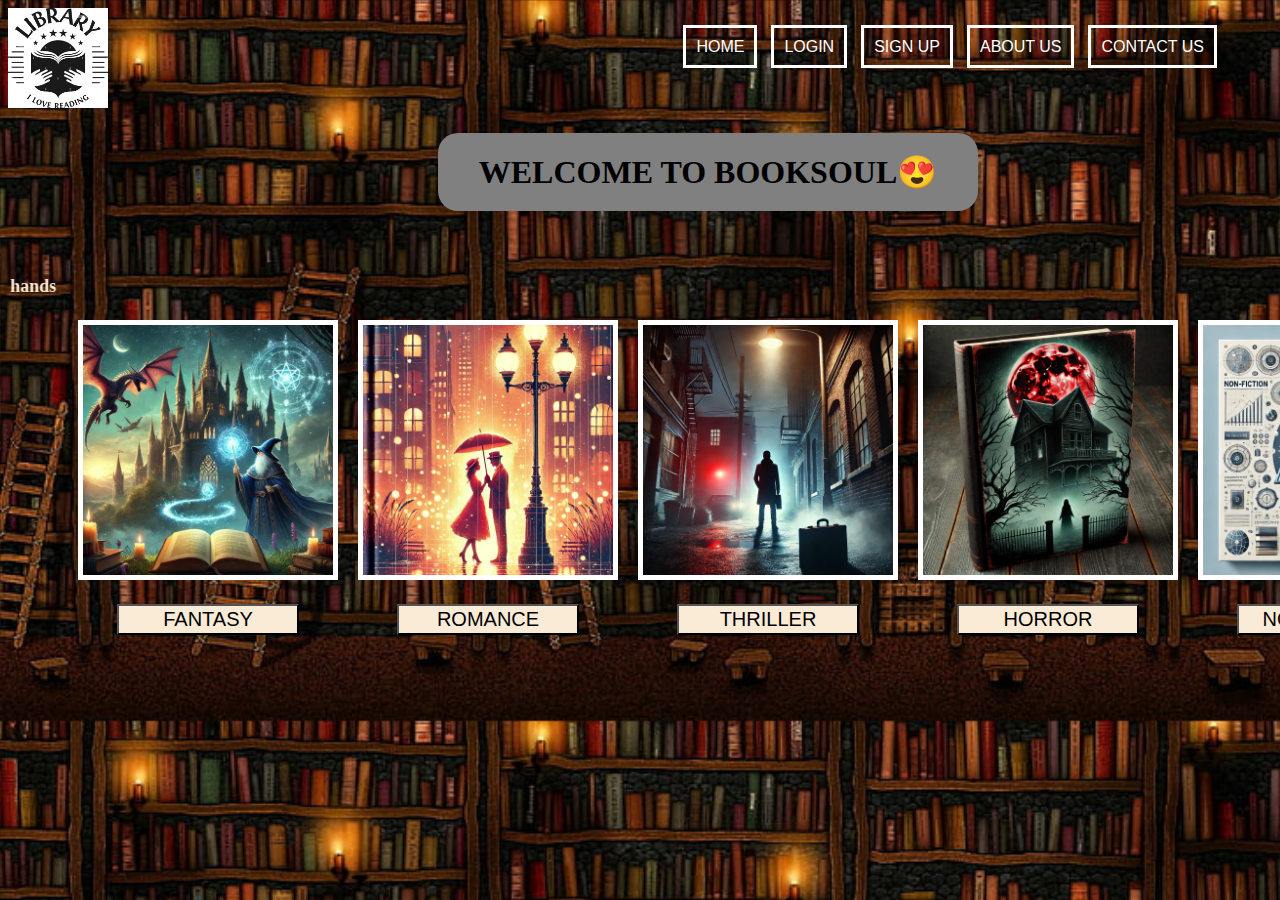
<file: index.html>
<!DOCTYPE html>
<html lang="en">
<head>
    <meta charset="UTF-8">
    <meta name="viewport" content="width=device-width, initial-scale=1.0">
    <title>HOME</title>
    <link rel="stylesheet" href="home.css"/>
</head>
<body>
    <header>
        <img src="IMAGES/logo.png" alt="no logo" width="100px" height="100px"/>
        <nav class="navigation">
            <a href="index.html">HOME</a>
            <a href="login.html">LOGIN</a>
            <a href="signup.html">SIGN UP</a>
            <a href="aboutus.html">ABOUT US</a>
            <a href="contactus.html">CONTACT US</a>
        </nav>
     </header>
     <div class="container">
        <h1>WELCOME TO BOOKSOUL😍</h1>
        <p class="p"><marquee width="120%" direction="right">Hey Friends!😀<br>Iam here<br>Select me to your dream you can hold me in your hands</marquee></p>
     </div>
     <div class="genere-container">

        <div class="fantasy-genre">
    <img src="IMAGES/fantasy.webp" alt="NO" width="250px" height="250px"/>
        <a href="fantasy.html"><h2 style="color:white;text-align: center;"><button id="logg">FANTASY</button></h2></a>
    </div>
    
        <div class="romance-genre">
            <img src="IMAGES/romance.webp" alt="NO"width="250px" height="250px"/>
            <a href="romance.html"><h2 style="color:white;text-align: center;"><button id="rom">ROMANCE</button></h2></a>
    </div>
    
        <div class="thriller-genre">
            <img src="IMAGES/thriller.webp" alt="no"width="250px" height="250px"/>
            <a href="thriller.html"><h2 style="color:white;text-align: center;"><button id="thr">THRILLER</button></h2></a>
    </div>
        <div class="horror-genre">
            <img src="IMAGES/horror.webp" alt="no"width="250px" height="250px"/>
            <a href="horror.html"><h2 style="color:white;text-align: center;"><button id="hor">HORROR</button></h2></a>
    </div>
        <div class="non-fiction-genre">
            <img src="IMAGES/non-fiction.webp" alt="no"width="250px" height="250px"/>
            <a href="nonfiction.html"><h2 style="color:white;text-align: center;"><button id="non">NON-FICTION</button></h2></a>
    </div>
    </div>
     
    
</body>
</html>
</file>
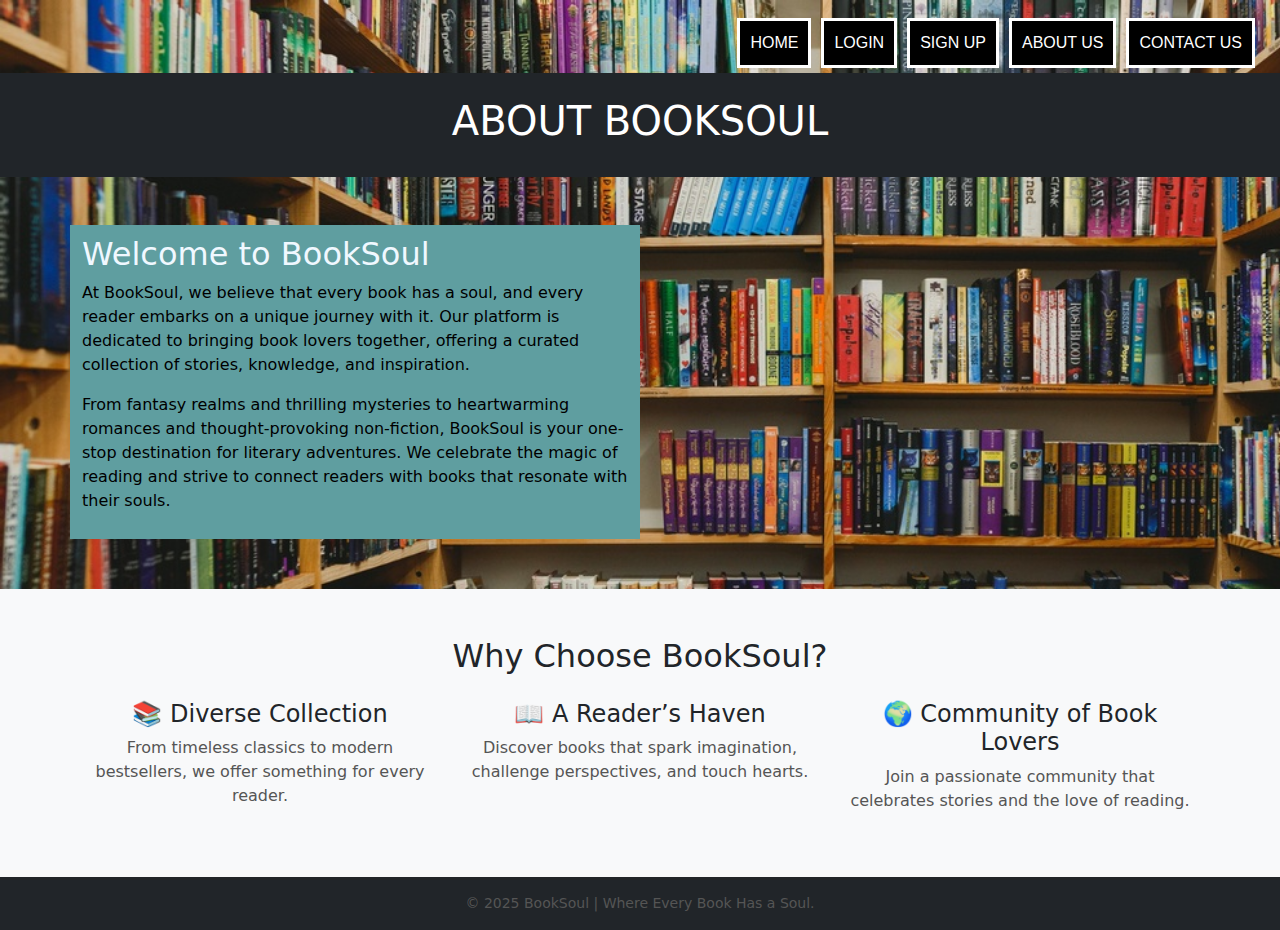
<file: aboutus.html>
<!DOCTYPE html>
<html lang="en">
<head>
    <meta charset="UTF-8">
    <meta name="viewport" content="width=device-width, initial-scale=1.0">
    <title>ABOUTUS</title>
    <link rel="stylesheet" href="aboutus.css">
    <link href="https://cdn.jsdelivr.net/npm/bootstrap@5.3.3/dist/css/bootstrap.min.css" rel="stylesheet">
</head>
<body>
    <nav class="navigation">
        <a href="index.html">HOME</a>
        <a href="login.html">LOGIN</a>
        <a href="signup.html">SIGN UP</a>
        <a href="aboutus.html">ABOUT US</a>
        <a href="contactus.html">CONTACT US</a>
    </nav>
    <header class="bg-dark text-white text-center py-4">
    <h1 class="about">ABOUT BOOKSOUL</h1>
</header>
<section class="container my-5">
<div class="row align-items-center">
<div class="col-md-6">
    <h2>Welcome to BookSoul</h2>
    <p class="one">
        At BookSoul, we believe that every book has a soul, and every reader embarks on a unique journey with it. 
        Our platform is dedicated to bringing book lovers together, offering a curated collection of stories, knowledge, and inspiration.
    </p>
    <p class="two">
        From fantasy realms and thrilling mysteries to heartwarming romances and thought-provoking non-fiction, 
        BookSoul is your one-stop destination for literary adventures. We celebrate the magic of reading and strive to connect readers with books that resonate with their souls.
    </p>
</div>
</div>
</section>
<section class="bg-light py-5">
    <div class="container text-center">
        <h2>Why Choose BookSoul?</h2>
        <div class="row mt-4">
            <div class="col-md-4">
                <h4>📚 Diverse Collection</h4>
                <p>From timeless classics to modern bestsellers, we offer something for every reader.</p>
            </div>
            <div class="col-md-4">
                <h4>📖 A Reader’s Haven</h4>
                <p>Discover books that spark imagination, challenge perspectives, and touch hearts.</p>
            </div>
            <div class="col-md-4">
                <h4>🌍 Community of Book Lovers</h4>
                <p>Join a passionate community that celebrates stories and the love of reading.</p>
            </div>
        </div>
    </div>
</section>


<footer class="bg-dark text-white text-center py-3">
    <p>&copy; 2025 BookSoul | Where Every Book Has a Soul.</p>
</footer>

</body>
</html>
</file>
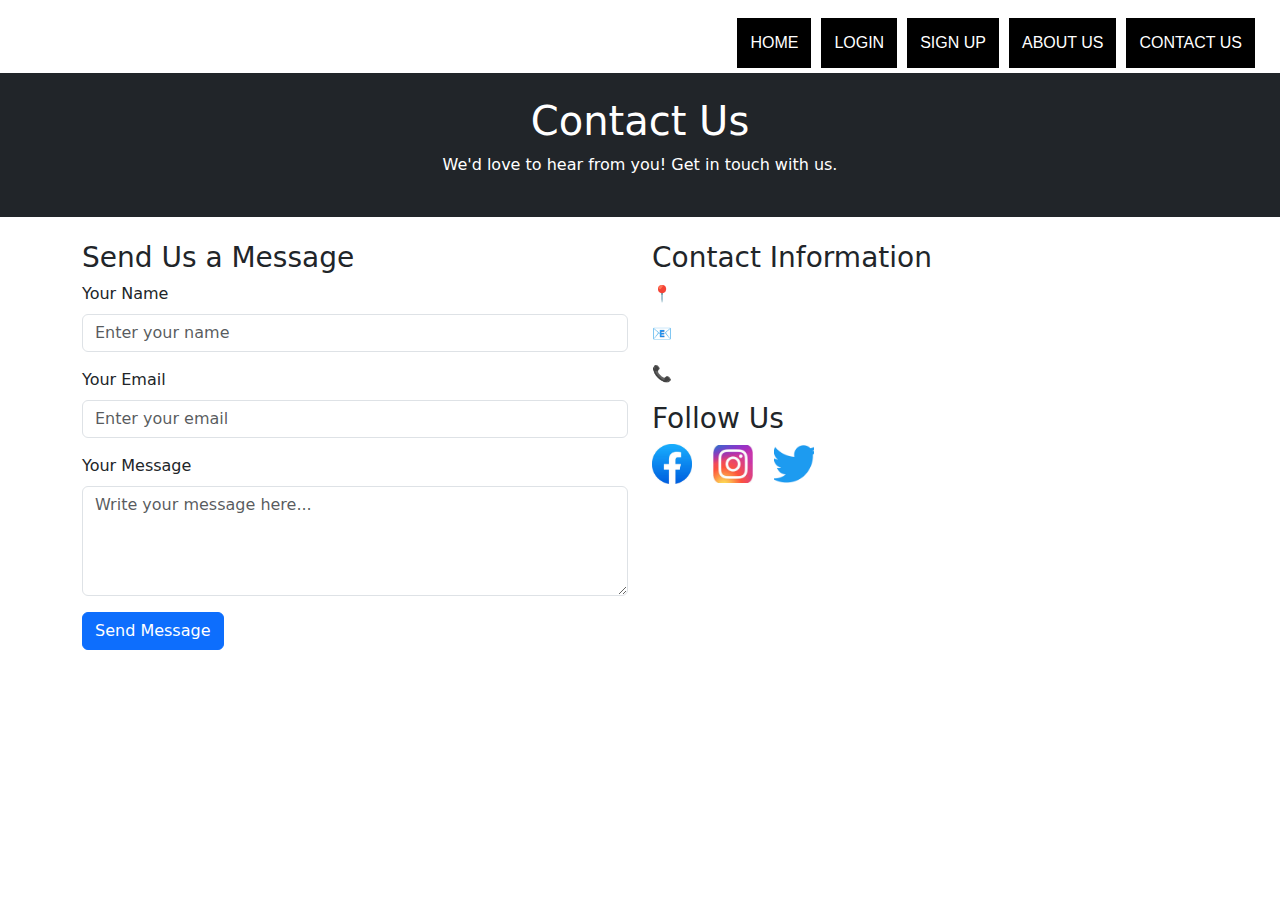
<file: contactus.html>
<!DOCTYPE html>
<html lang="en">
<head>
    <meta charset="UTF-8">
    <meta name="viewport" content="width=device-width, initial-scale=1.0">
    <title>Contact Us - BookSoul</title>
    <link rel="stylesheet" href="contactus.css">
    <link href="https://cdn.jsdelivr.net/npm/bootstrap@5.3.3/dist/css/bootstrap.min.css" rel="stylesheet">
</head>
<body>
    <nav class="navigation">
        <a href="index.html">HOME</a>
        <a href="login.html">LOGIN</a>
        <a href="signup.html">SIGN UP</a>
        <a href="aboutus.html">ABOUT US</a>
        <a href="contactus.html">CONTACT US</a>
    </nav>

    <header class="text-center py-4 bg-dark text-white">
        <h1>Contact Us</h1>
        <p>We'd love to hear from you! Get in touch with us.</p>
    </header>

    <div class="container mt-4">
        <div class="row">
           
            <div class="col-md-6">
                <h3>Send Us a Message</h3>
                <form>
                    <div class="mb-3">
                        <label for="name" class="form-label">Your Name</label>
                        <input type="text" class="form-control" id="name" placeholder="Enter your name" required>
                    </div>
                    <div class="mb-3">
                        <label for="email" class="form-label">Your Email</label>
                        <input type="email" class="form-control" id="email" placeholder="Enter your email" required>
                    </div>
                    <div class="mb-3">
                        <label for="message" class="form-label">Your Message</label>
                        <textarea class="form-control" id="message" rows="4" placeholder="Write your message here..." required></textarea>
                    </div>
                    <button type="submit" class="btn btn-primary">Send Message</button>
                </form>
            </div>

           
            <div class="col-md-6">
                <h3>Contact Information</h3>
                <p><strong>📍 Address:</strong> 123 Library Street, BookTown, BK 45678</p>
                <p><strong>📧 Email:</strong> contact@booksoul.com</p>
                <p><strong>📞 Phone:</strong> +1 234 567 890</p>
                
                <h3>Follow Us</h3>
                <div class="social-icons">
                    <a href="#" class="me-3"><img src="IMAGES/fb.jpg" alt="Facebook"></a>
                    <a href="#" class="me-3"><img src="IMAGES/insta.jpg" alt="Instagram"></a>
                    <a href="#"><img src="IMAGES/twitter.png" alt="Twitter"></a>
                </div>
            </div>
        </div>
    </div>

</div>

</body>
</html>
</file>
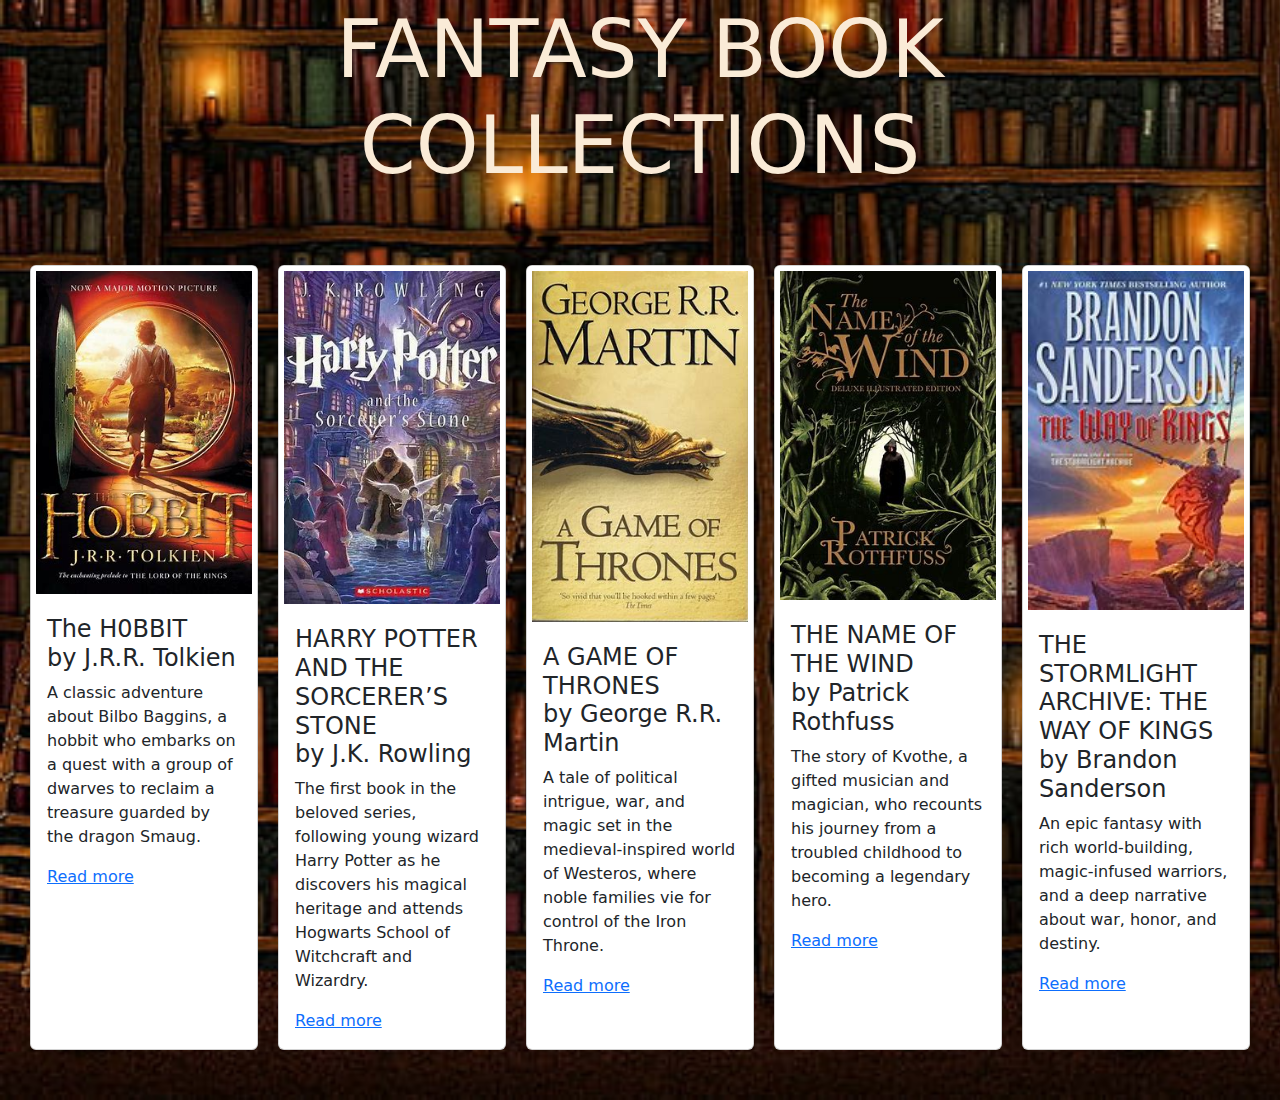
<file: fantasy.html>
<!DOCTYPE html>
<html lang="en">
<head>
    <meta charset="UTF-8">
    <meta name="viewport" content="width=device-width, initial-scale=1.0">
    <title>FANTASY</title>
    <link rel="stylesheet" href="fantasy.css">
    <link href="https://cdn.jsdelivr.net/npm/bootstrap@5.3.3/dist/css/bootstrap.min.css" rel="stylesheet">
    
</head>
<body>
    <div class="container">
        <h1 class="book">FANTASY BOOK COLLECTIONS</h1>
        <marquee class="p" width="120%" direction="left" >"Step into worlds of magic, mystery, and adventure—where imagination knows no bounds."✨ </marquee>
        
     </div>

     <div class="fantasy-genre">

     <div class="card" style="width:1000px; height:auto";  >
        <img class="card-img-top" src="IMAGES/fantasy1.jpg" alt="Card image"  >
        <div class="card-body">
          <h4 class="card-title">The H0BBIT<br> by J.R.R. Tolkien</h4>
          <p class="card-text">A classic adventure about Bilbo Baggins, a hobbit who embarks on a quest with a group of dwarves to reclaim a treasure guarded by the dragon Smaug.  </p>
          <a href="#">Read more</a>
        </div>
      </div>

      <div class="card" style="width:1000px; height:auto" ;  >
        <img class="card-img-top" src="IMAGES/fantasy2.jpg" alt="Card image"  >
        <div class="card-body">
          <h4 class="card-title">HARRY POTTER AND THE SORCERER’S STONE<br>by J.K. Rowling  </h4>
          <p class="card-text"> The first book in the beloved series, following young wizard Harry Potter as he discovers his magical heritage and attends Hogwarts School of Witchcraft and Wizardry. </p>
          <a href="#">Read more</a>
        </div>
      </div>

      <div class="card" style="width:1000px; height:auto";   >
        <img class="card-img-top" src="IMAGES/fantasy3.jpg" alt="Card image"  >
        <div class="card-body">
          <h4 class="card-title">A GAME OF THRONES<br>by George R.R. Martin  </h4>
          <p class="card-text"> A tale of political intrigue, war, and magic set in the medieval-inspired world of Westeros, where noble families vie for control of the Iron Throne.  
        </p>
          <a href="#">Read more</a>
        </div>
      </div>

      <div class="card" style="width:1000px; height:auto" ;  >
        <img class="card-img-top" src="IMAGES/fantasy4.jpg" alt="Card image"  >
        <div class="card-body">
          <h4 class="card-title">THE NAME OF THE WIND<br>by Patrick Rothfuss   </h4>
          <p class="card-text"> The story of Kvothe, a gifted musician and magician, who recounts his journey from a troubled childhood to becoming a legendary hero. </p>
          <a href="#">Read more</a>
        </div>
      </div>


      <div class="card" style="width:1000px; height:auto";   >
        <img class="card-img-top" src="IMAGES/fantasy5.jpg" alt="Card image"  >
        <div class="card-body">
          <h4 class="card-title">THE STORMLIGHT ARCHIVE: THE WAY OF KINGS<br>by Brandon Sanderson    </h4>
          <p class="card-text">An epic fantasy with rich world-building, magic-infused warriors, and a deep narrative about war, honor, and destiny.    </p>
          <a href="#">Read more</a>
        </div>
      </div>
    </div>
    
</body>
</html>
</file>
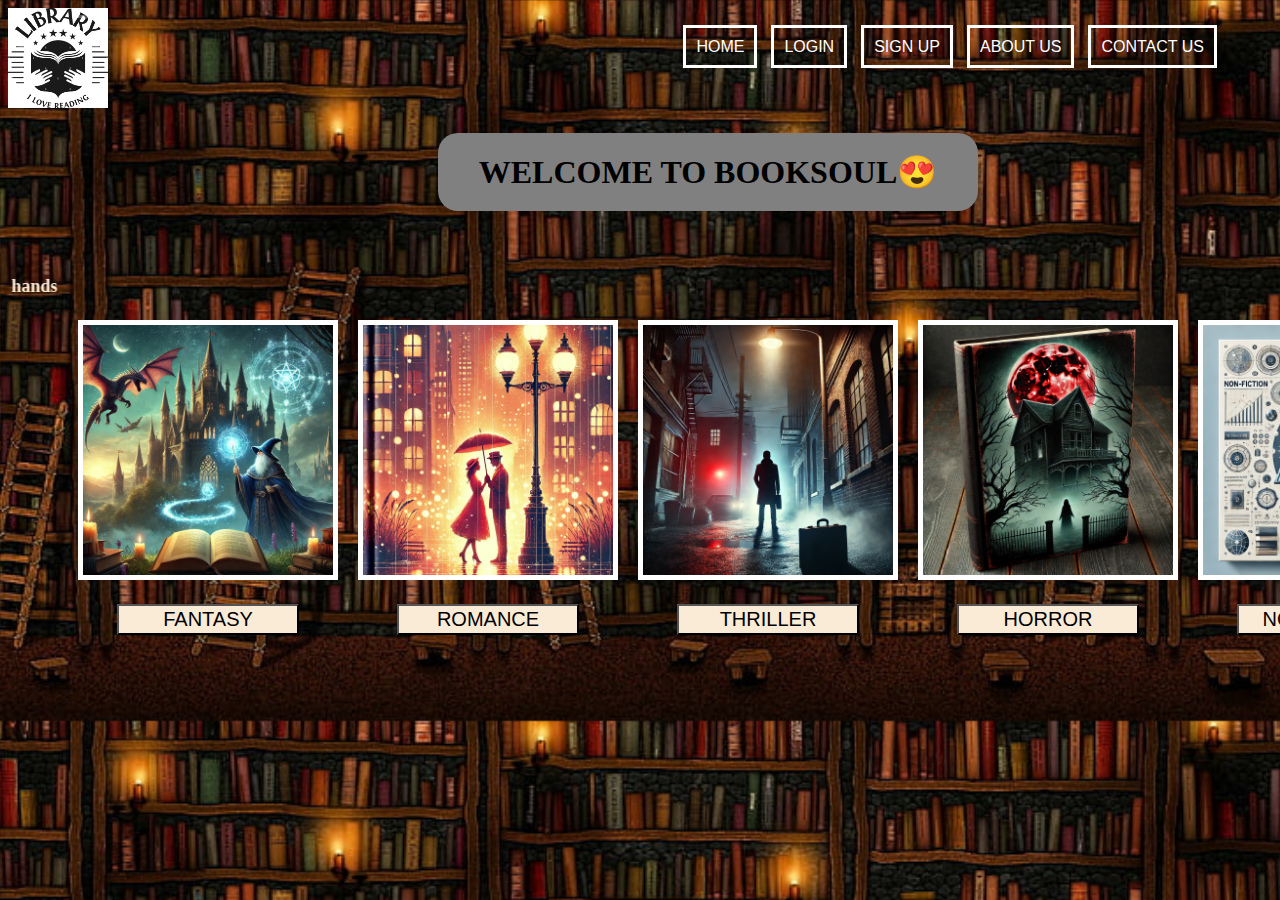
<file: HOME.html>
<!DOCTYPE html>
<html lang="en">
<head>
    <meta charset="UTF-8">
    <meta name="viewport" content="width=device-width, initial-scale=1.0">
    <title>HOME</title>
    <link rel="stylesheet" href="home.css"/>
</head>
<body>
    <header>
        <img src="IMAGES/logo.png" alt="no logo" width="100px" height="100px"/>
        <nav class="navigation">
            <a href="HOME.html">HOME</a>
            <a href="login.html">LOGIN</a>
            <a href="signup.html">SIGN UP</a>
            <a href="aboutus.html">ABOUT US</a>
            <a href="contactus.html">CONTACT US</a>
        </nav>
     </header>
     <div class="container">
        <h1>WELCOME TO BOOKSOUL😍</h1>
        <p class="p"><marquee width="120%" direction="right">Hey Friends!😀<br>Iam here<br>Select me to your dream you can hold me in your hands</marquee></p>
     </div>
     <div class="genere-container">

        <div class="fantasy-genre">
    <img src="IMAGES/fantasy.webp" alt="NO" width="250px" height="250px"/>
        <a href="fantasy.html"><h2 style="color:white;text-align: center;"><button id="logg">FANTASY</button></h2></a>
    </div>
    
        <div class="romance-genre">
            <img src="IMAGES/romance.webp" alt="NO"width="250px" height="250px"/>
            <a href="romance.html"><h2 style="color:white;text-align: center;"><button id="rom">ROMANCE</button></h2></a>
    </div>
    
        <div class="thriller-genre">
            <img src="IMAGES/thriller.webp" alt="no"width="250px" height="250px"/>
            <a href="thriller.html"><h2 style="color:white;text-align: center;"><button id="thr">THRILLER</button></h2></a>
    </div>
        <div class="horror-genre">
            <img src="IMAGES/horror.webp" alt="no"width="250px" height="250px"/>
            <a href="horror.html"><h2 style="color:white;text-align: center;"><button id="hor">HORROR</button></h2></a>
    </div>
        <div class="non-fiction-genre">
            <img src="IMAGES/non-fiction.webp" alt="no"width="250px" height="250px"/>
            <a href="nonfiction.html"><h2 style="color:white;text-align: center;"><button id="non">NON-FICTION</button></h2></a>
    </div>
    </div>
     
    
</body>
</html>
</file>
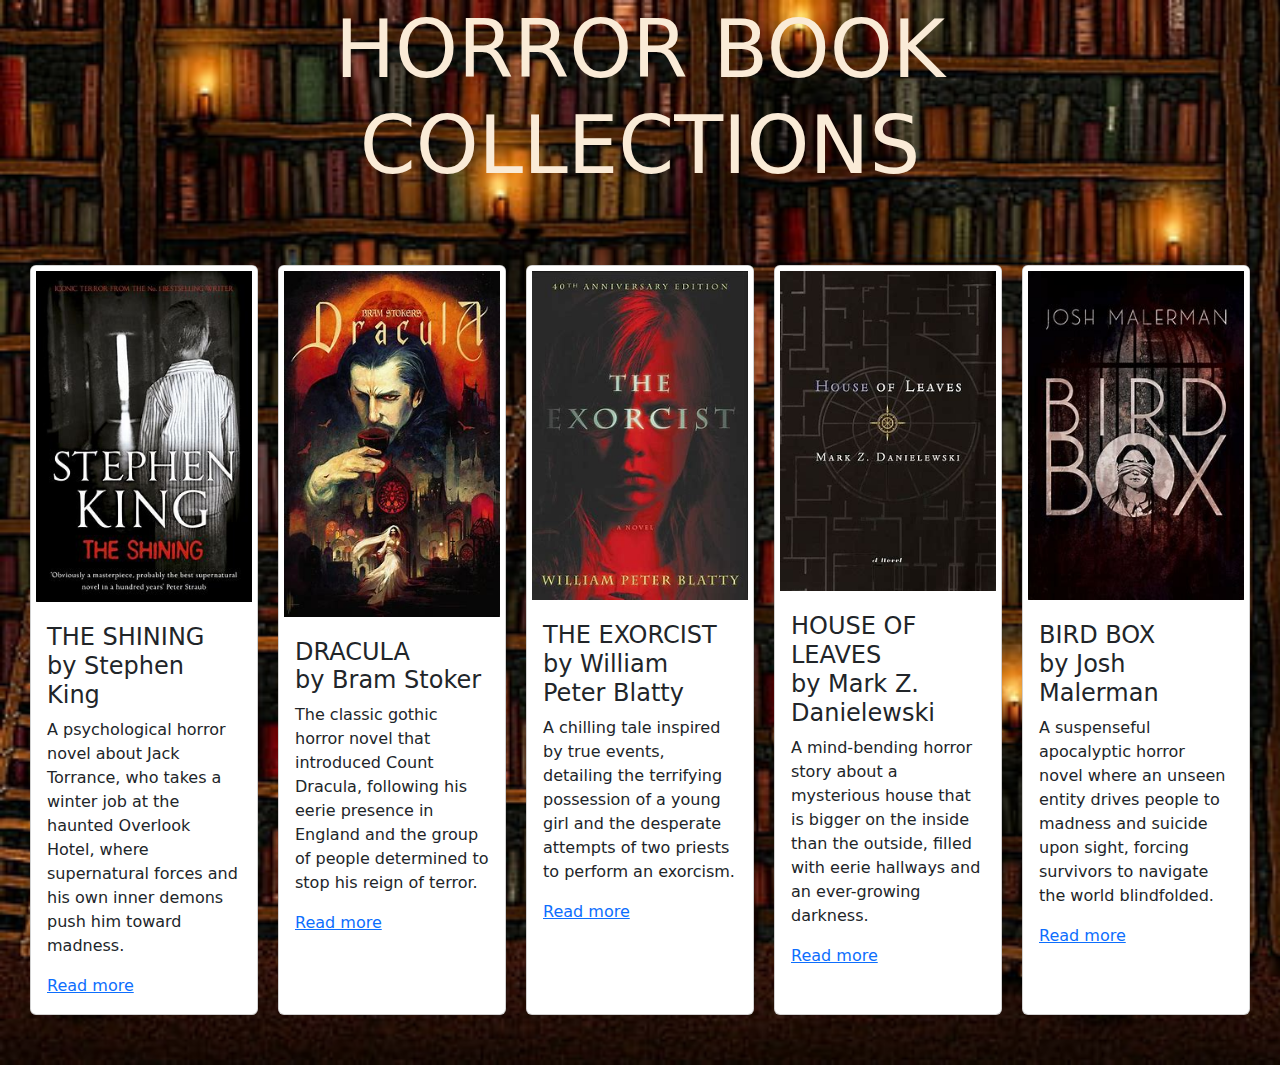
<file: horror.html>
<!DOCTYPE html>
<html lang="en">
<head>
    <meta charset="UTF-8">
    <meta name="viewport" content="width=device-width, initial-scale=1.0">
    <title>HORROR</title>
    <link rel="stylesheet" href="horror.css">
    <link href="https://cdn.jsdelivr.net/npm/bootstrap@5.3.3/dist/css/bootstrap.min.css" rel="stylesheet">
    
</head>
<body>
    <div class="container">
        <h1 class="book">HORROR BOOK COLLECTIONS</h1>
        <marquee class="p" width="120%" direction="left" >"Enter if you dare—where shadows whisper, nightmares awaken, and fear lurks on every page." 👻💀</marquee>
        
     </div>

     <div class="horror-genre">

<div class="card" style="width:1000px; height:auto";  >
    <img class="card-img-top" src="IMAGES/HO1.jpg" alt="Card image"  >
    <div class="card-body">
      <h4 class="card-title"> THE SHINING<br> by Stephen King
    </h4>
      <p class="card-text">A psychological horror novel about Jack Torrance, who takes a winter job at the haunted Overlook Hotel, where supernatural forces and his own inner demons push him toward madness.  

      </p>
      <a href="#">Read more</a>
    </div>
  </div>

  <div class="card" style="width:1000px; height:auto";  >
    <img class="card-img-top" src="IMAGES/HO2.jpg" alt="Card image"  >
    <div class="card-body">
      <h4 class="card-title"> DRACULA<br> by Bram Stoker
    </h4>
      <p class="card-text">The classic gothic horror novel that introduced Count Dracula, following his eerie presence in England and the group of people determined to stop his reign of terror.  

      </p>
      <a href="#">Read more</a>
    </div>
  </div>

  <div class="card" style="width:1000px; height:auto";  >
    <img class="card-img-top" src="IMAGES/HO3.jpg" alt="Card image"  >
    <div class="card-body">
      <h4 class="card-title"> THE EXORCIST<br> by William Peter Blatty  
    </h4>
      <p class="card-text">A chilling tale inspired by true events, detailing the terrifying possession of a young girl and the desperate attempts of two priests to perform an exorcism.  </p>
      <a href="#">Read more</a>
    </div>
  </div>

  <div class="card" style="width:1000px; height:auto";  >
    <img class="card-img-top" src="IMAGES/H04.jpg" alt="Card image"  >
    <div class="card-body">
      <h4 class="card-title"> HOUSE OF LEAVES<br> by Mark Z. Danielewski  

    </h4>
      <p class="card-text">A mind-bending horror story about a mysterious house that is bigger on the inside than the outside, filled with eerie hallways and an ever-growing darkness.  

      </p>
      <a href="#">Read more</a>
    </div>
  </div>

  <div class="card" style="width:1000px; height:auto";  >
    <img class="card-img-top" src="IMAGES/HO5.jpg" alt="Card image"  >
    <div class="card-body">
      <h4 class="card-title">BIRD BOX<br> by Josh Malerman 
    </h4>
      <p class="card-text">A suspenseful apocalyptic horror novel where an unseen entity drives people to madness and suicide upon sight, forcing survivors to navigate the world blindfolded.  

      </p>
      <a href="#">Read more</a>
    </div>
  </div>
</div>

</body>
</html>
</file>
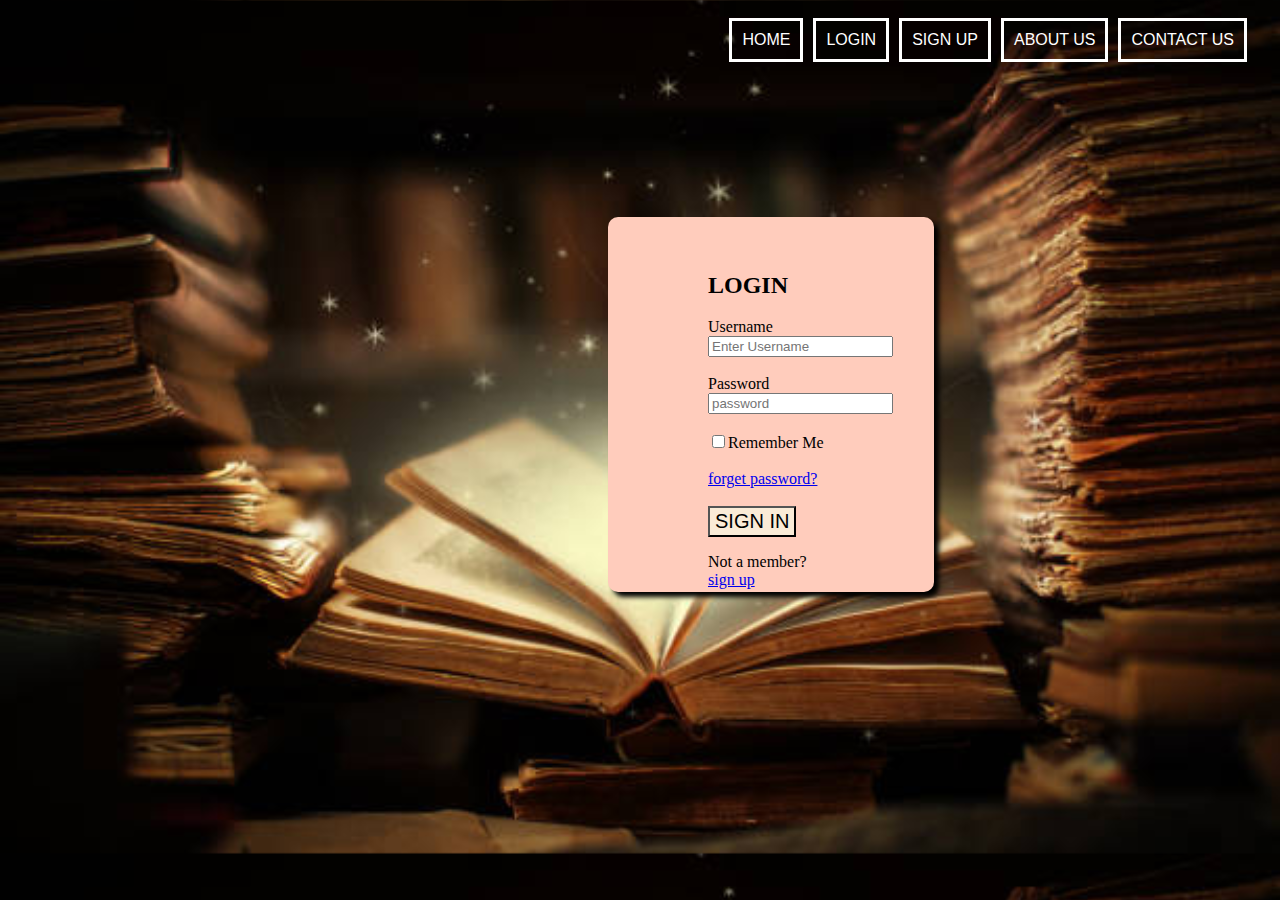
<file: login.html>
<!DOCTYPE html>
<html lang="en">
<head>
    <meta charset="UTF-8">
    <meta name="viewport" content="width=device-width, initial-scale=1.0">
    <title>LOGIN</title>
    <link rel="stylesheet" href="login.css">
</head>
<body>
    <nav class="navigation">
        <a href="index.html">HOME</a>
        <a href="login.html">LOGIN</a>
        <a href="signup.html">SIGN UP</a>
        <a href="aboutus.html">ABOUT US</a>
        <a href="contactus.html">CONTACT US</a>
    </nav>
    <div class="container">
        <form >
            
        <h2>LOGIN</h2>
            <label for="Username">Username</label><br>
            <input type="text" placeholder="Enter Username"><br><br>
            <label for="password">Password</label><br>
        <input type="password" placeholder="password"><br><br>
        <input type="checkbox"/>Remember Me <br><br>
            <a href="#">forget password?</a> <br><br>
        <button id="logg">SIGN IN</button><br>
             <p>Not a member? <a href="signup.html">sign up</a></p> 
           
</form>
        

    </div>
</body>
</html>
</file>
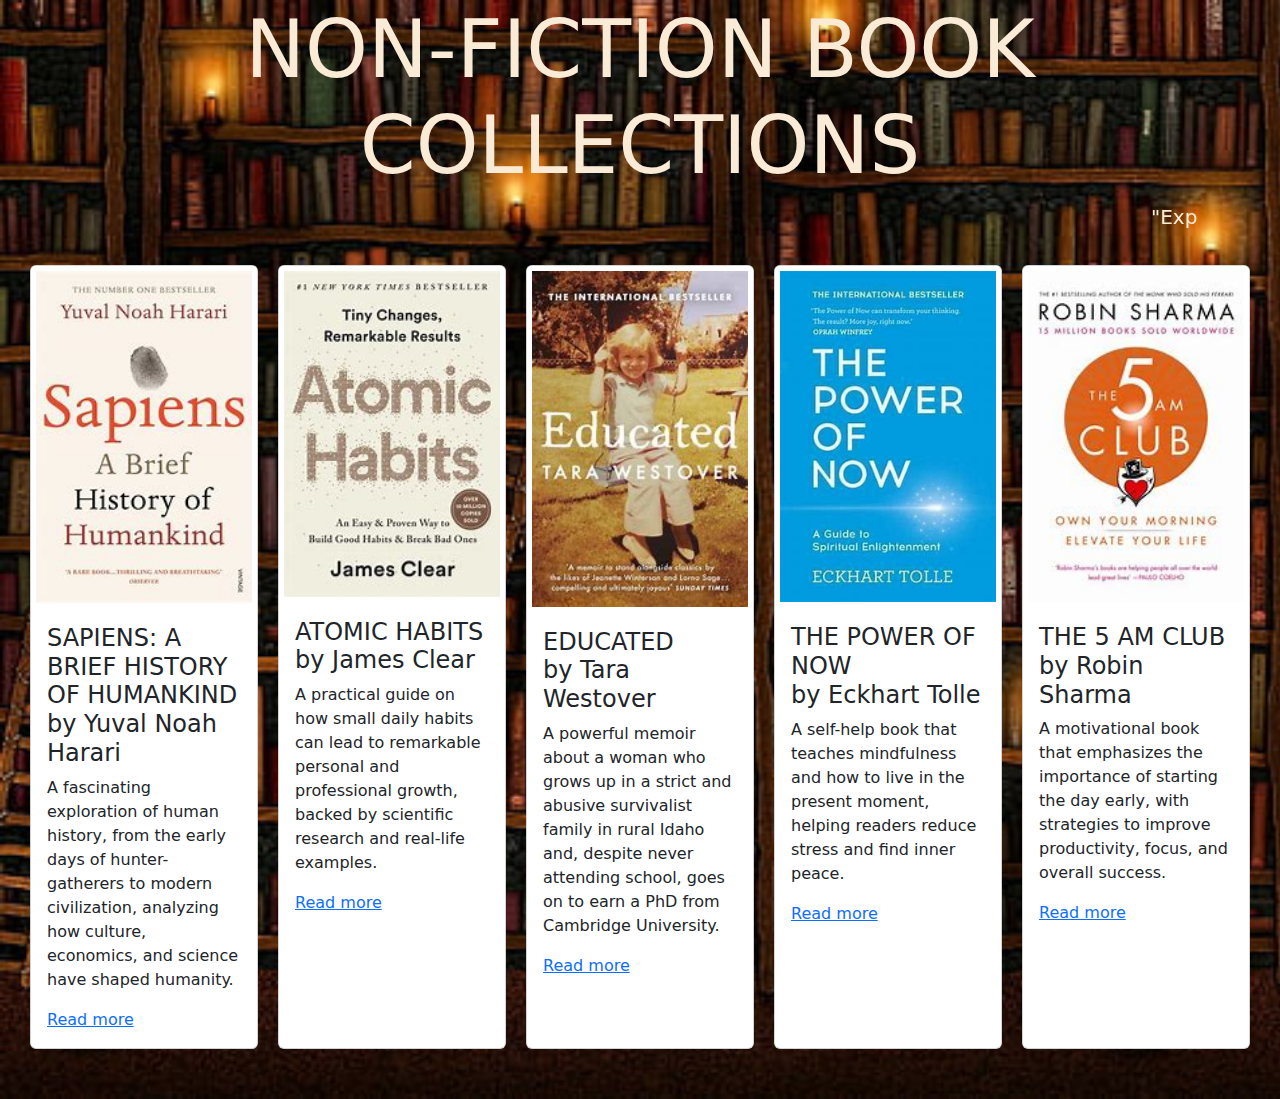
<file: nonfiction.html>
<!DOCTYPE html>
<html lang="en">
<head>
    <meta charset="UTF-8">
    <meta name="viewport" content="width=device-width, initial-scale=1.0">
    <title>NON-FICTION</title>
    <link rel="stylesheet" href="nonfiction.css">
    <link href="https://cdn.jsdelivr.net/npm/bootstrap@5.3.3/dist/css/bootstrap.min.css" rel="stylesheet">
    
</head>
<body>
    <div class="container">
        <h1 class="book">NON-FICTION BOOK COLLECTIONS</h1>
        <marquee class="p" width="100%" direction="left" >"Explore the world through facts, stories, and ideas that inspire, inform, and transform." 📖</marquee>
        
     </div>

     <div class="nonfiction-genre">

        <div class="card" style= "width:1000px; height:auto";>
            <img class="card-img-top" src="IMAGES/NO1.jpg" alt="Card image"  >
            <div class="card-body">
              <h4 class="card-title"> SAPIENS: A BRIEF HISTORY OF HUMANKIND<br> by Yuval Noah Harari  
            </h4>
              <p class="card-text">A fascinating exploration of human history, from the early days of hunter-gatherers to modern civilization, analyzing how culture, economics, and science have shaped humanity.  

              </p>
              <a href="#">Read more</a>
            </div>
          </div>
    
          <div class="card" style="width:1000px; height:auto";  >
            <img class="card-img-top" src="IMAGES/NO2.jpg" alt="Card image"  >
            <div class="card-body">
              <h4 class="card-title">ATOMIC HABITS<br> by James Clear 
            </h4>
              <p class="card-text"> A practical guide on how small daily habits can lead to remarkable personal and professional growth, backed by scientific research and real-life examples.  

              </p>
              <a href="#">Read more</a>
            </div>
          </div>
    
          <div class="card" style="width:1000px; height:auto";  >
            <img class="card-img-top" src="IMAGES/NO3.jpg" alt="Card image"  >
            <div class="card-body">
              <h4 class="card-title"> EDUCATED<br> by Tara Westover 
            </h4>
              <p class="card-text">A powerful memoir about a woman who grows up in a strict and abusive survivalist family in rural Idaho and, despite never attending school, goes on to earn a PhD from Cambridge University.  

              </p>
              <a href="#">Read more</a>
            </div>
          </div>
    
          <div class="card" style="width:1000px; height:auto";  >
            <img class="card-img-top" src="IMAGES/NO4.jpg" alt="Card image"  >
            <div class="card-body">
              <h4 class="card-title"> THE POWER OF NOW<br> by Eckhart Tolle
            </h4>
              <p class="card-text">A self-help book that teaches mindfulness and how to live in the present moment, helping readers reduce stress and find inner peace.  </p>
              <a href="#">Read more</a>
            </div>
          </div>
    
          <div class="card" style="width:1000px; height:auto";  >
            <img class="card-img-top" src="IMAGES/NO5.jpg" alt="Card image"  >
            <div class="card-body">
              <h4 class="card-title"> THE 5 AM CLUB<br> by Robin Sharma 
            </h4>
              <p class="card-text">A motivational book that emphasizes the importance of starting the day early, with strategies to improve productivity, focus, and overall success.  

              </p>
              <a href="#">Read more</a>
            </div>
          </div>
        </div>
        
    </body>
    </html>
</file>
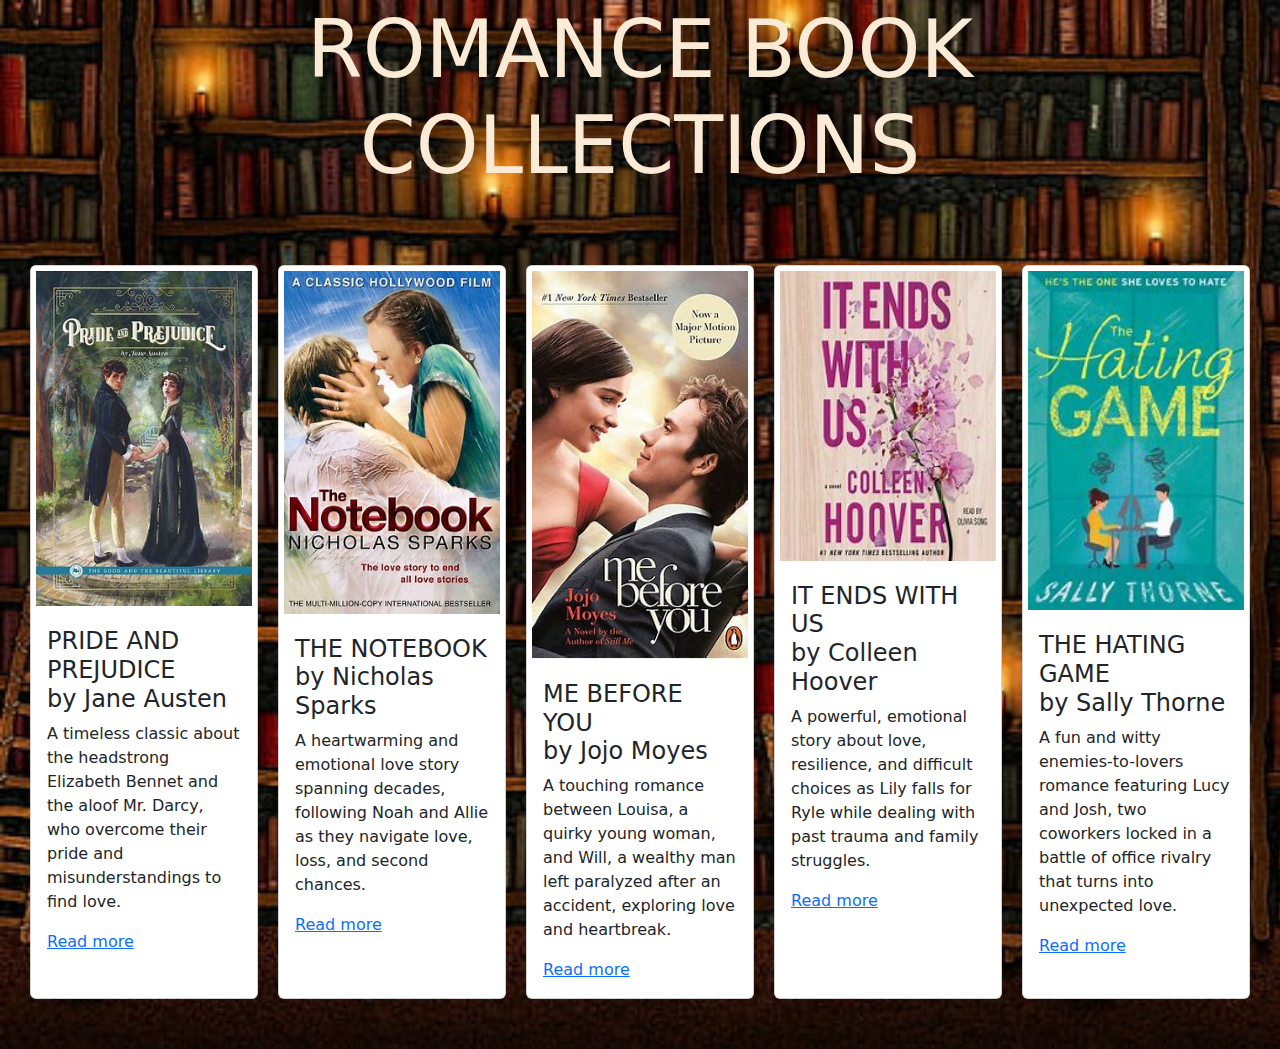
<file: romance.html>
<!DOCTYPE html>
<html lang="en">
<head>
    <meta charset="UTF-8">
    <meta name="viewport" content="width=device-width, initial-scale=1.0">
    <title>ROMANCE</title>
    <link rel="stylesheet" href="romance.css">
    <link href="https://cdn.jsdelivr.net/npm/bootstrap@5.3.3/dist/css/bootstrap.min.css" rel="stylesheet">
    
</head>
<body>
    <div class="container">
        <h1 class="book">ROMANCE BOOK COLLECTIONS</h1>
        <marquee class="p" width="120%" direction="left" >"Lose yourself in tales of love, passion, and timeless romance that make the heart flutter."❤️</marquee>
        
     </div>

     <div class="romance-genre">

     <div class="card" style="width:1000px; height:auto";  >
        <img class="card-img-top" src="IMAGES/ROM1.jpg" alt="Card image"  >
        <div class="card-body">
          <h4 class="card-title">PRIDE AND PREJUDICE<br> by Jane Austen  
        </h4>
          <p class="card-text">A timeless classic about the headstrong Elizabeth Bennet and the aloof Mr. Darcy, who overcome their pride and misunderstandings to find love.  
        </p>
          <a href="#">Read more</a>
        </div>
      </div>

      <div class="card" style="width:1000px; height:auto";  >
        <img class="card-img-top" src="IMAGES/ROM2.jpg" alt="Card image"  >
        <div class="card-body">
          <h4 class="card-title"> THE NOTEBOOK<br> by Nicholas Sparks  </h4>
          <p class="card-text"> A heartwarming and emotional love story spanning decades, following Noah and Allie as they navigate love, loss, and second chances. 
        </p>
          <a href="#">Read more</a>
        </div>
      </div>

      <div class="card" style="width:1000px; height:auto";  >
        <img class="card-img-top" src="IMAGES/ROM3.jpg" alt="Card image"  >
        <div class="card-body">
          <h4 class="card-title"> ME BEFORE YOU<br> by Jojo Moyes 
        </h4>
          <p class="card-text">  A touching romance between Louisa, a quirky young woman, and Will, a wealthy man left paralyzed after an accident, exploring love and heartbreak. </p>
          <a href="#">Read more</a>
        </div>
      </div>

      <div class="card" style="width:1000px; height:auto";  >
        <img class="card-img-top" src="IMAGES/ROM4.jpg" alt="Card image"  >
        <div class="card-body">
          <h4 class="card-title"> IT ENDS WITH US<br> by Colleen Hoover </h4>
          <p class="card-text"> A powerful, emotional story about love, resilience, and difficult choices as Lily falls for Ryle while dealing with past trauma and family struggles.  
        </p>
          <a href="#">Read more</a>
        </div>
      </div>

      <div class="card" style="width:1000px; height:auto";  >
        <img class="card-img-top" src="IMAGES/ROM5.jpg" alt="Card image"  >
        <div class="card-body">
          <h4 class="card-title"> THE HATING GAME <br> by Sally Thorne  </h4>
          <p class="card-text">  A fun and witty enemies-to-lovers romance featuring Lucy and Josh, two coworkers locked in a battle of office rivalry that turns into unexpected love.  
        </p>
          <a href="#">Read more</a>
        </div>
      </div>
    </div>
    
</body>
</html>
</file>
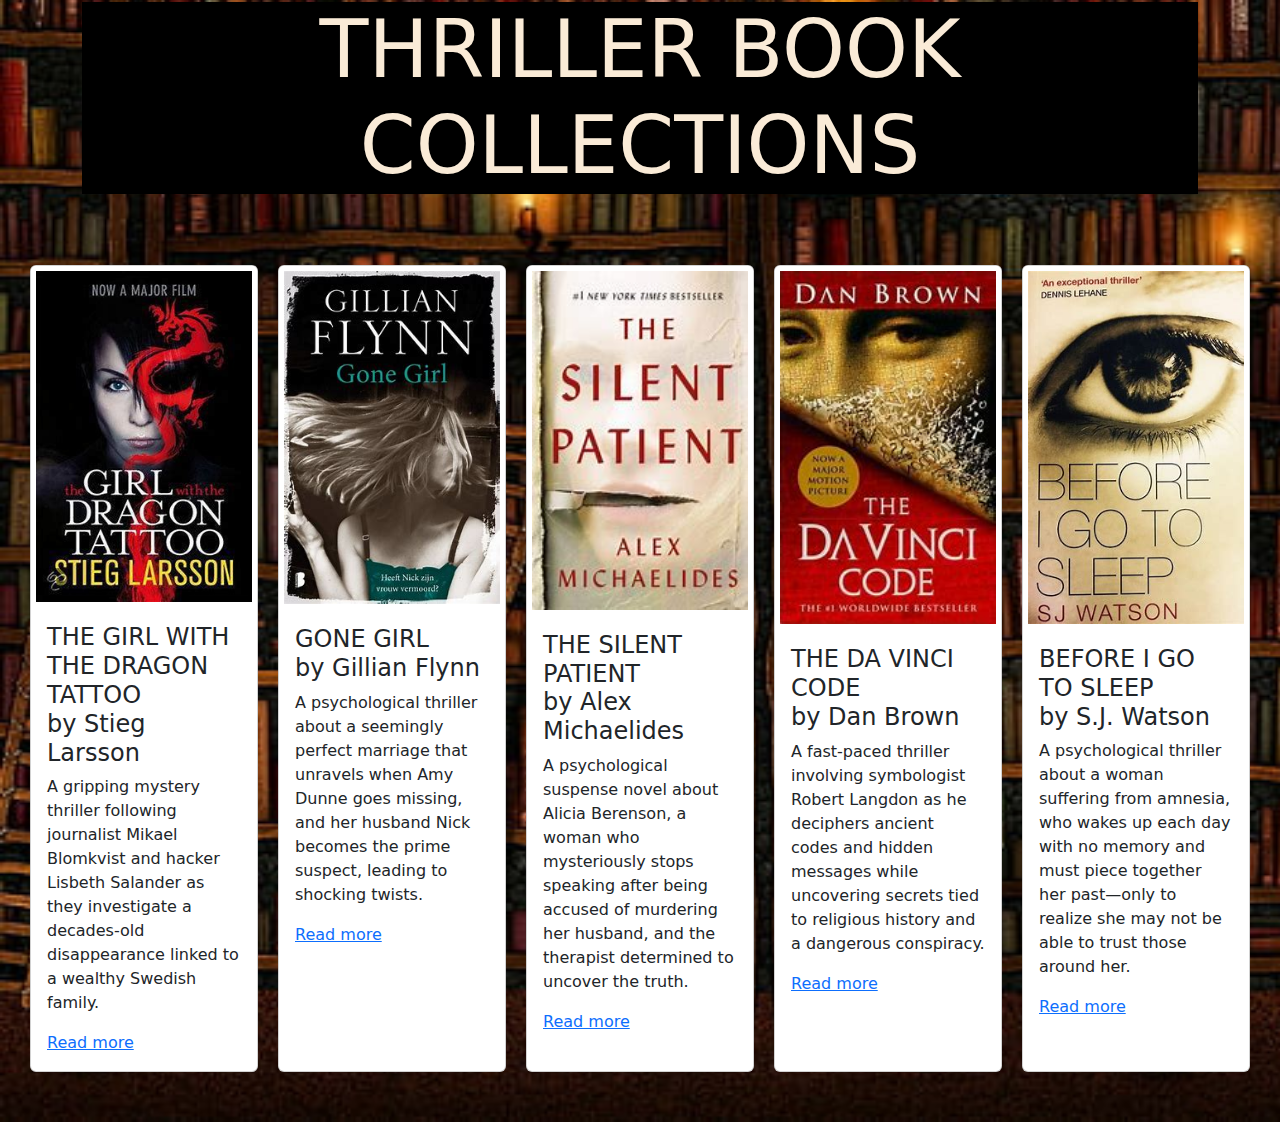
<file: thriller.html>
<!DOCTYPE html>
<html lang="en">
<head>
    <meta charset="UTF-8">
    <meta name="viewport" content="width=device-width, initial-scale=1.0">
    <title>THRILLER</title>
    <link rel="stylesheet" href="thriller.css">
    <link href="https://cdn.jsdelivr.net/npm/bootstrap@5.3.3/dist/css/bootstrap.min.css" rel="stylesheet">
    
</head>
<body>
    <div class="container">
        <h1 class="book">THRILLER BOOK COLLECTIONS</h1>
        <marquee class="p" width="120%" direction="left" >"Dive into a world of suspense, twists, and heart-pounding thrills—where every page keeps you on edge!"📖🔍</marquee>
        
     </div>

     <div class="thriller-genre">

     <div class="card" style="width:1000px; height:auto";  >
        <img class="card-img-top" src="IMAGES/THR1.jpg" alt="Card image"  >
        <div class="card-body">
          <h4 class="card-title"> THE GIRL WITH THE DRAGON TATTOO<br> by Stieg Larsson  
        </h4>
          <p class="card-text">A gripping mystery thriller following journalist Mikael Blomkvist and hacker Lisbeth Salander as they investigate a decades-old disappearance linked to a wealthy Swedish family. </p>
          <a href="#">Read more</a>
        </div>
      </div>

      <div class="card" style="width:1000px; height:auto";  >
        <img class="card-img-top" src="IMAGES/THR2.jpg" alt="Card image"  >
        <div class="card-body">
          <h4 class="card-title">GONE GIRL<br> by Gillian Flynn </h4>
          <p class="card-text">A psychological thriller about a seemingly perfect marriage that unravels when Amy Dunne goes missing, and her husband Nick becomes the prime suspect, leading to shocking twists.  </p>
          <a href="#">Read more</a>
        </div>
      </div>

      <div class="card" style="width:1000px; height:auto";  >
        <img class="card-img-top" src="IMAGES/THR3.jpg" alt="Card image"  >
        <div class="card-body">
          <h4 class="card-title"> THE SILENT PATIENT<br> by Alex Michaelides</h4>
          <p class="card-text">A psychological suspense novel about Alicia Berenson, a woman who mysteriously stops speaking after being accused of murdering her husband, and the therapist determined to uncover the truth.  

          </p>
          <a href="#">Read more</a>
        </div>
      </div>

      <div class="card" style="width:1000px; height:auto";  >
        <img class="card-img-top" src="IMAGES/THR4.jpg" alt="Card image"  >
        <div class="card-body">
          <h4 class="card-title">THE DA VINCI CODE<br> by Dan Brown </h4>
          <p class="card-text">A fast-paced thriller involving symbologist Robert Langdon as he deciphers ancient codes and hidden messages while uncovering secrets tied to religious history and a dangerous conspiracy.  </p>
          <a href="#">Read more</a>
        </div>
      </div>

      <div class="card" style="width:1000px; height:auto";  >
        <img class="card-img-top" src="IMAGES/THR5.jpg" alt="Card image"  >
        <div class="card-body">
          <h4 class="card-title">BEFORE I GO TO SLEEP<br> by S.J. Watson  
        </h4>
          <p class="card-text"> A psychological thriller about a woman suffering from amnesia, who wakes up each day with no memory and must piece together her past—only to realize she may not be able to trust those around her.</p>
          <a href="#">Read more</a>
        </div>
      </div>
    </div>
    
</body>
</html>
</file>
<file: home.css>
body{
    background-image: url("IMAGES/page.jpg");
    background-size:cover;
}
.navigation{
    float: right;
    margin-top: 30px;
    margin-right: 50px;
}
.navigation a{
    font-family: 'Lucida Sans', 'Lucida Sans Regular', 'Lucida Grande', 'Lucida Sans Unicode', Geneva, Verdana, sans-serif;
    text-decoration: none;
    border: solid;
    border-color: white;
    padding: 10px;
    color:white;
   margin: 5px;
}
.navigation a:hover{
    background-color: rgb(229, 236, 24);
    color: black;
}
.container{
    color: antiquewhite;
    border-radius: 5px solid;} 
     
    
      
h1{
    text-align: center;
    background-color:grey ;
    padding: 100px;
    width: 500px;
    margin-left: 430px;
    opacity: 200px;
    color: black;
 border-radius: 20px;
  background-color:grey;
  padding: 20px;
  box-shadow: 0 0 10px rgba(0, 0,0,0.1);

}
.p{
    font-weight: bold;
    font-size: large;
}
.genere-container{
    display: flex;
    /* margin-left: 50px;
    padding-right: 30px;
    */
    flex-direction: row;
    gap: 20px;
    margin-left: 70px;
    img {
        border: 5px solid white;}
    } 
    #logg{
        background-color:antiquewhite ;
        width: 70%;
        padding: 2px;
        font-size: 20px;
    
    }
    #rom{
        background-color:antiquewhite ;
        width: 70%;
        padding: 2px;
        font-size: 20px;
    
    }
    #thr{
        background-color:antiquewhite ;
        width: 70%;
        padding: 2px;
        font-size: 20px;
    
    }
    #hor{
        background-color:antiquewhite ;
        width: 70%;
        padding: 2px;
        font-size: 20px;
    
    }
    #non{
        background-color:antiquewhite ;
        width: 70%;
        padding: 2px;
        font-size: 20px;
    
    }
</file>
<file: aboutus.css>
body{
    background-image: url("IMAGES/like.jpg");
    background-size: cover;
    font-family: Arial, Helvetica, sans-serif;
    background-color: cadetblue ;
    
}
/* .about{
    font-size: 50px;
    margin-top: 10px;
    text-align: center;
    
} */
.col-md-6{
        color: aliceblue;
        background-color: cadetblue ;
        padding: 10px;
        /* padding-left: 5px; */
        margin-bottom: 2px;
       
    }
    footer p {
        margin: 0;
        font-size: 14px;
    }
    p {
        color: #555;
    }
    .one{
        color: black;
    }
    .two{
        color: black;
    }
    .navigation {
        display: flex;
        
        justify-content: flex-end; 
        align-items: center; 
        margin-top: 1%;
        width: auto; 
        padding-right: 20px;
    }
    

.navigation a{
    font-family: 'Lucida Sans', 'Lucida Sans Regular', 'Lucida Grande', 'Lucida Sans Unicode', Geneva, Verdana, sans-serif;
    text-decoration: none;
    border: solid;
    border-color:white;
    padding: 10px;
    color:white;
   margin: 5px;
   background-color: black;
}
.navigation a:hover{
    background-color: rgb(229, 236, 24);
    color:white;
}
    
    
   















/* body {
    font-family: 'Arial', sans-serif;
    line-height: 1.6;
}

h2 {
    color: #ea1414;
}

p {
    color: #555;
}

.bg-light {
    background-color: #f8f9fa;
}

footer p {
    margin: 0;
    font-size: 14px;
} */
</file>
<file: contactus.css>
body {
    font-family: 'Arial', sans-serif;
   background-size: cover;
   animation: slideshow 12s infinite;
}

header {
    background-color: white;
}

.container {
    max-width: 900px;
}

h3 {
    color:white;
}

p {
    color: white;
}

.btn-primary {
    background-color: #007bff;
    border: none;
}

.btn-primary:hover {
    background-color: #0056b3;
}

.social-icons img {
    width: 40px;
    transition: transform 0.3s ease-in-out;
}

.social-icons img:hover {
    transform: scale(1.2);
}
.footer1{
    margin-bottom: 100%;
}
.navigation {
    display: flex;
    justify-content: flex-end; 
    align-items: center; 
    margin-top: 1%;
    width: auto;
    padding-right: 20px; }


.navigation a{
font-family: 'Lucida Sans', 'Lucida Sans Regular', 'Lucida Grande', 'Lucida Sans Unicode', Geneva, Verdana, sans-serif;
text-decoration: none;
border: solid;
border-color:black;
padding: 10px;
color:white;
margin: 5px;
background-color: black;
}
.navigation a:hover{
background-color: rgb(229, 236, 24);
color: black;
}
@keyframes slideshow {
    0% { background-image: url('IMAGES/book.webp'); }
    33% { background-image: url('IMAGES/login.jpg');}
    66% { background-image: url('IMAGES/new.jpg'); }
    100% { background-image: url('IMAGES/like.jpg');}
}
</file>
<file: fantasy.css>
body{
    background-image: url("IMAGES/page.jpg");
    background-size:cover;
}
.p{color: antiquewhite;
    font-size: 20px;
    

}
.book{
    color: antiquewhite;
    font-size: 80px;
    text-align: center;
    margin-top: 2px;
}
.fantasy-genre{
    display: flex;
    flex-direction: row;
    gap: 20px;
    margin-left: 30px;
    margin-right: 30px;
    margin-bottom: 50px;
    margin-top: 2%;
    img {
        border: 5px solid white;}      
}
</file>
<file: horror.css>
body{
    background-image: url("IMAGES/page.jpg");
    background-size:cover;
}
.p{color: antiquewhite;
    font-size: 20px;
    

}
.book{
    color: antiquewhite;
    font-size: 80px;
    text-align: center;
    margin-top: 2px;
    
   
}
.horror-genre{
    display: flex;
    flex-direction: row;
    gap: 20px;
    margin-left: 30px;
    margin-right: 30px;
    margin-bottom: 50px;
    margin-top: 2%;
    img {
        border: 5px solid white;}      
}
</file>
<file: login.css>
body{
    background-image: url("IMAGES/new.jpg");
    background-size: cover;
}
.container{
    width: 10%;
    background-color:#ffccbc ;
    padding: 100px;
    margin-top: 150PX;
    margin-left: 600px;
    height: 15em;
    border-radius: 10px;
    box-shadow: 5px 5px 5px;
    padding-top: 35px;
    /* background: url('IMAGES/book.webp'); */
    
}
#logg{
    background-color:antiquewhite ;
    width: 70%;
    padding: 2px;
    font-size: 20px;
}
.navigation {
    display: flex;
    justify-content: flex-end; 
    align-items: center; /* Centers items vertically */
    margin-top: 1%;
    width: auto; /* Allows content to fit naturally */
    padding-right: 20px; /* Optional: Adds spacing from the right */
}


.navigation a{
font-family: 'Lucida Sans', 'Lucida Sans Regular', 'Lucida Grande', 'Lucida Sans Unicode', Geneva, Verdana, sans-serif;
text-decoration: none;
border: solid;
border-color:white;
padding: 10px;
color:white;
margin: 5px;
}
.navigation a:hover{
background-color: rgb(229, 236, 24);
color:white;
}
</file>
<file: nonfiction.css>
body{
    background-image: url("IMAGES/page.jpg");
    background-size:cover;
}
.p{color: antiquewhite;
    font-size: 20px;
    

}
.book{
    color: antiquewhite;
    font-size: 80px;
    text-align: center;
    margin-top: 2px;
   
}
.nonfiction-genre{
    display: flex;
    flex-direction: row;
    gap: 20px;
    margin-left: 30px;
    margin-right: 30px;
    margin-bottom: 50px;
    margin-top: 2%;
    img {
        border: 5px solid white;}      
}
</file>
<file: romance.css>
body{
    background-image: url("IMAGES/page.jpg");
    background-size:cover;
}
.p{color: antiquewhite;
    font-size: 20px;
    

}
.book{
    color: antiquewhite;
    font-size: 80px;
    text-align: center;
    margin-top: 2px;
    
}
.romance-genre{
    display: flex;
    flex-direction: row;
    gap: 20px;
    margin-left: 30px;
    margin-right: 30px;
    margin-bottom: 50px;
    margin-top: 2%;
    img {
        border: 5px solid white;}      
}
</file>
<file: thriller.css>
body{
    background-image: url("IMAGES/page.jpg");
    background-size:cover;
}
.p{color: antiquewhite;
    font-size: 20px;
    

}
.book{
    color: antiquewhite;
    font-size: 80px;
    text-align: center;
    margin-top: 2px;
    background-color: black;
}
.thriller-genre{
    display: flex;
    flex-direction: row;
    gap: 20px;
    margin-left: 30px;
    margin-right: 30px;
    margin-bottom: 50px;
    margin-top: 2%;
    img {
        border: 5px solid white;}      
}
</file>
